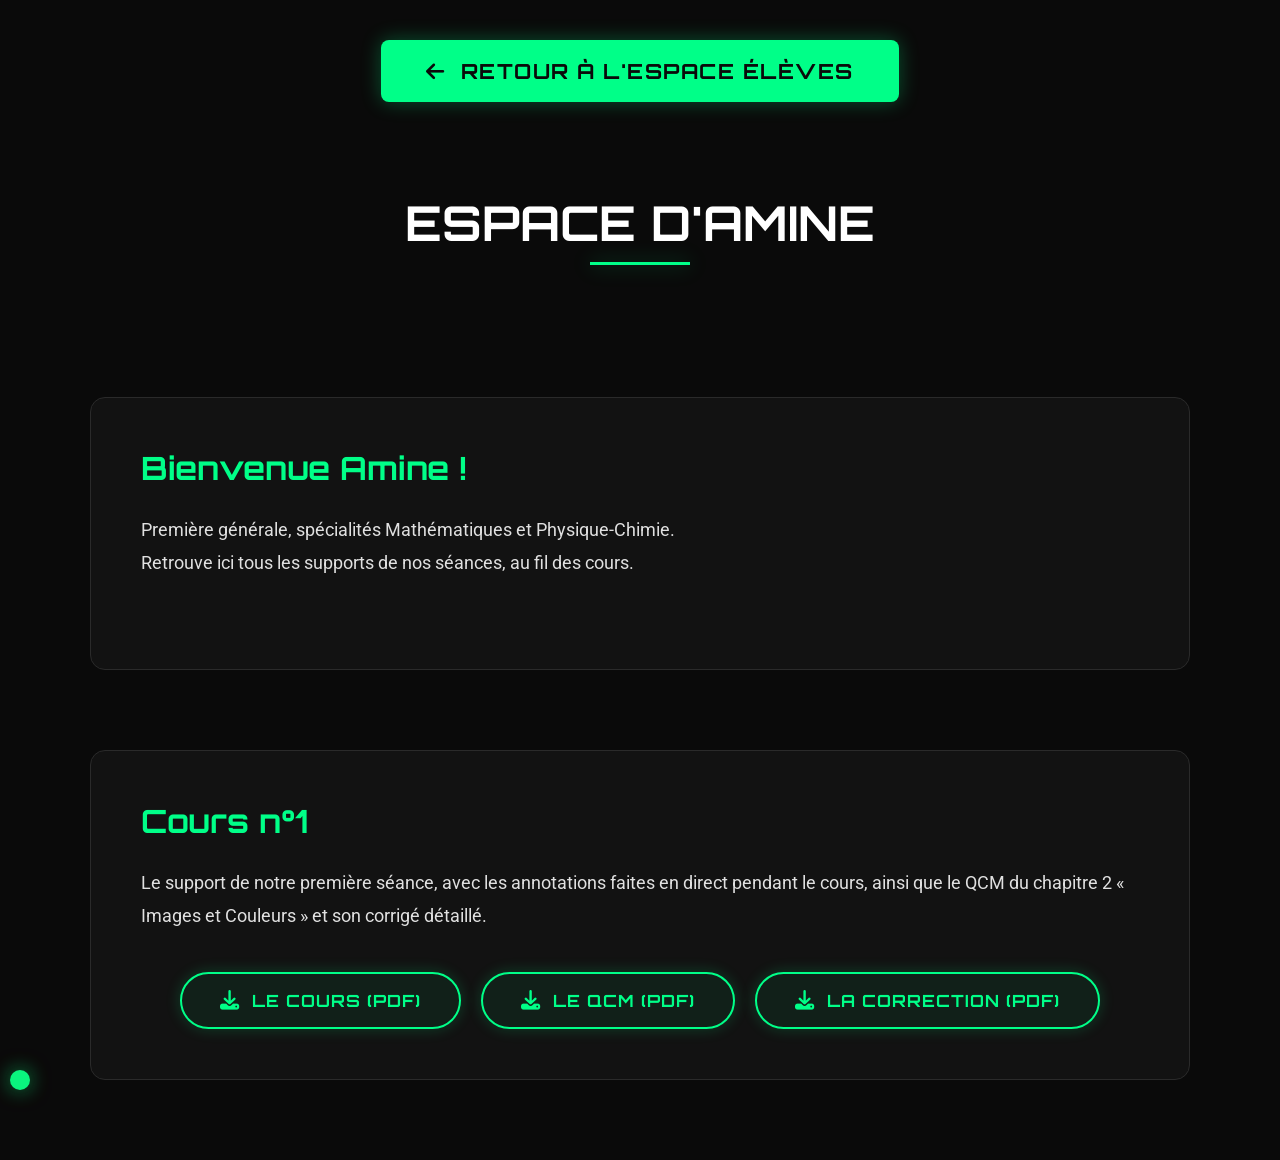
<file: eleve-amine.html>
<!DOCTYPE html>
<html lang="fr">
<head>
    <meta charset="UTF-8">
    <meta name="viewport" content="width=device-width, initial-scale=1.0">
    <meta name="robots" content="noindex, nofollow">
    <title>Espace d'Amine - Mithushan Mayuran</title>

    <link href="https://fonts.googleapis.com/css2?family=Orbitron:wght@500;700;900&family=Roboto:wght@300;400;500;700&display=swap" rel="stylesheet">
    <link rel="stylesheet" href="https://cdnjs.cloudflare.com/ajax/libs/font-awesome/6.4.0/css/all.min.css">
    <link rel="stylesheet" href="fiches.css">
</head>
<body>

    <!-- BOUTON DE RETOUR À L'ESPACE ÉLÈVES -->
    <div class="retour-container">
        <a href="eleves.html" class="btn-retour">
            <i class="fas fa-arrow-left"></i> RETOUR À L'ESPACE ÉLÈVES
        </a>
    </div>

    <!-- PAGE DÉDIÉE À AMINE (code Amine42) -->
    <div class="container documents-container">
        <h2 class="section-title">Espace d'Amine</h2>

        <div class="doc-block">
            <h3 class="doc-title">Bienvenue Amine !</h3>
            <p class="doc-description">
                Première générale, spécialités Mathématiques et Physique-Chimie.<br>
                Retrouve ici tous les supports de nos séances, au fil des cours.
            </p>
        </div>

        <!-- COURS N°1 -->
        <div class="doc-block">
            <h3 class="doc-title">Cours n°1</h3>
            <p class="doc-description">
                Le support de notre première séance, avec les annotations faites en direct pendant le cours, ainsi que le QCM du chapitre 2 « Images et Couleurs » et son corrigé détaillé.
            </p>
            <div class="doc-actions doc-actions-multi">
                <a href="Amine42/Cours 1/Amine 1.pdf" target="_blank" class="btn-pdf">
                    <i class="fas fa-download"></i> Le cours (PDF)
                </a>
                <a href="Amine42/Cours 1/QCM Chapitre 2 - Images et Couleurs (Sujet) (1).pdf" target="_blank" class="btn-pdf">
                    <i class="fas fa-download"></i> Le QCM (PDF)
                </a>
                <a href="Amine42/Cours 1/QCM Chapitre 2 - Images et Couleurs (Corrigé Détaillé) (1).pdf" target="_blank" class="btn-pdf">
                    <i class="fas fa-download"></i> La correction (PDF)
                </a>
            </div>
        </div>
    </div>

    <script src="script.js"></script>
</body>
</html>
</file>
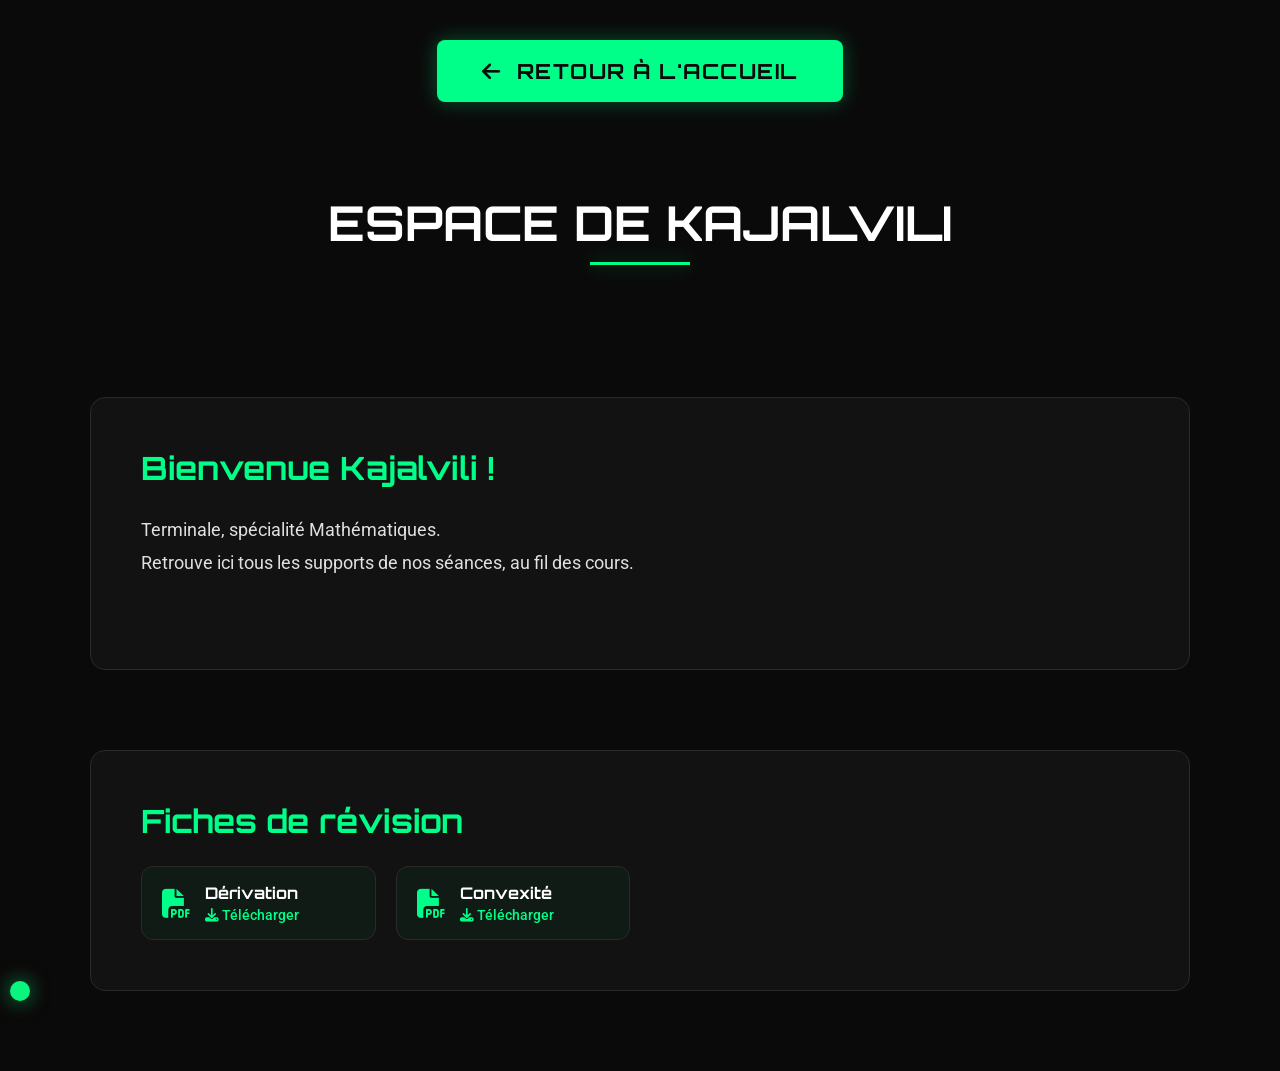
<file: eleve-kajalvili.html>
<!DOCTYPE html>
<html lang="fr">
<head>
    <meta charset="UTF-8">
    <meta name="viewport" content="width=device-width, initial-scale=1.0">
    <meta name="robots" content="noindex, nofollow">
    <title>Espace de Kajalvili - Mithushan Mayuran</title>

    <link href="https://fonts.googleapis.com/css2?family=Orbitron:wght@500;700;900&family=Roboto:wght@300;400;500;700&display=swap" rel="stylesheet">
    <link rel="stylesheet" href="https://cdnjs.cloudflare.com/ajax/libs/font-awesome/6.4.0/css/all.min.css">
    <link rel="stylesheet" href="fiches.css">
</head>
<body>

    <!-- BOUTON DE RETOUR À L'ACCUEIL -->
    <div class="retour-container">
        <a href="index.html" class="btn-retour">
            <i class="fas fa-arrow-left"></i> RETOUR À L'ACCUEIL
        </a>
    </div>

    <!-- PAGE DÉDIÉE À KAJALVILI (code Kajalvili2303) -->
    <div class="container documents-container">
        <h2 class="section-title">Espace de Kajalvili</h2>

        <div class="doc-block">
            <h3 class="doc-title">Bienvenue Kajalvili !</h3>
            <p class="doc-description">
                Terminale, spécialité Mathématiques.<br>
                Retrouve ici tous les supports de nos séances, au fil des cours.
            </p>
        </div>

        <!-- FICHES DE RÉVISION : petites cartes côte à côte -->
        <div class="doc-block">
            <h3 class="doc-title">Fiches de révision</h3>
            <div class="fiches-grille">
                <a href="Kajalvili/Fiche_Revision_Derivation_Terminale_Specialite.pdf" target="_blank" class="fiche-mini">
                    <i class="fas fa-file-pdf fiche-mini-icone"></i>
                    <span class="fiche-mini-texte">
                        <span class="fiche-mini-titre">Dérivation</span>
                        <span class="fiche-mini-action"><i class="fas fa-download"></i> Télécharger</span>
                    </span>
                </a>
                <a href="Kajalvili/Fiche_Revision_Convexite_Terminale_Specialite.pdf" target="_blank" class="fiche-mini">
                    <i class="fas fa-file-pdf fiche-mini-icone"></i>
                    <span class="fiche-mini-texte">
                        <span class="fiche-mini-titre">Convexité</span>
                        <span class="fiche-mini-action"><i class="fas fa-download"></i> Télécharger</span>
                    </span>
                </a>
            </div>
        </div>
    </div>

    <script src="script.js"></script>
</body>
</html>
</file>
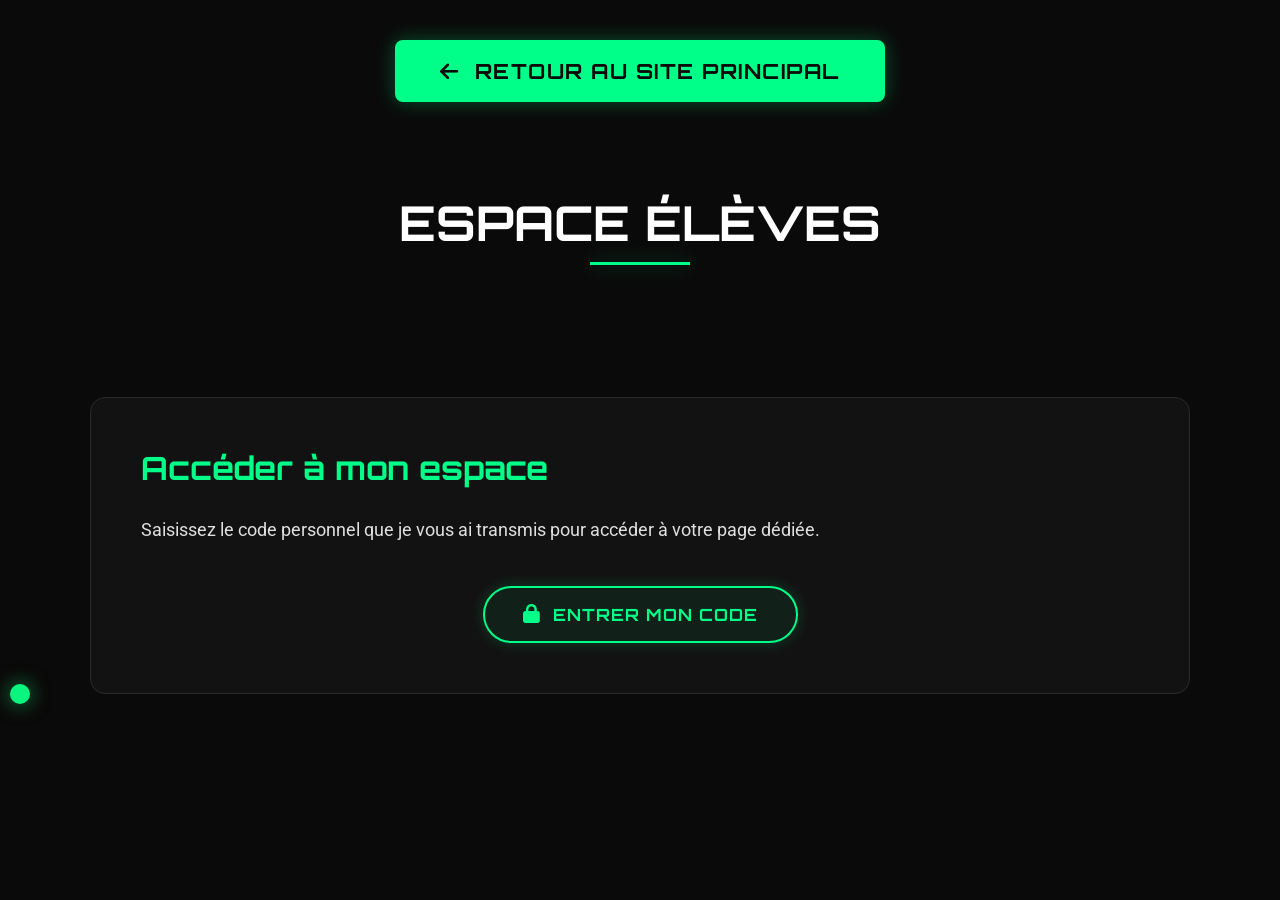
<file: eleves.html>
<!DOCTYPE html>
<html lang="fr">
<head>
    <meta charset="UTF-8">
    <meta name="viewport" content="width=device-width, initial-scale=1.0">
    <title>Espace élèves - Mithushan Mayuran</title>

    <link href="https://fonts.googleapis.com/css2?family=Orbitron:wght@500;700;900&family=Roboto:wght@300;400;500;700&display=swap" rel="stylesheet">
    <link rel="stylesheet" href="https://cdnjs.cloudflare.com/ajax/libs/font-awesome/6.4.0/css/all.min.css">
    <link rel="stylesheet" href="fiches.css">
</head>
<body>

    <!-- BOUTON DE RETOUR AU SITE PRINCIPAL -->
    <div class="retour-container">
        <a href="index.html" class="btn-retour">
            <i class="fas fa-arrow-left"></i> RETOUR AU SITE PRINCIPAL
        </a>
    </div>

    <!-- ESPACE ÉLÈVES (à compléter) -->
    <div class="container documents-container">
        <h2 class="section-title">Espace élèves</h2>

        <div class="doc-block">
            <h3 class="doc-title">Accéder à mon espace</h3>
            <p class="doc-description">
                Saisissez le code personnel que je vous ai transmis pour accéder à votre page dédiée.
            </p>

            <div class="doc-actions">
                <button type="button" id="btn-code" class="btn-pdf">
                    <i class="fas fa-lock"></i> Entrer mon code
                </button>
            </div>

            <!-- Formulaire du code (caché tant qu'on n'a pas cliqué sur le bouton) -->
            <form id="form-code" class="code-form" hidden>
                <!-- Champ du code + bouton œil pour afficher / masquer la saisie -->
                <div class="code-champ">
                    <input type="password" id="input-code" class="code-input"
                           autocomplete="off" autocapitalize="none" autocorrect="off" spellcheck="false"
                           placeholder="Votre code" aria-label="Code d'accès" required>
                    <button type="button" id="code-oeil" class="code-oeil" aria-label="Afficher le code" aria-pressed="false">
                        <i class="fas fa-eye"></i>
                    </button>
                </div>
                <button type="submit" class="btn-pdf">
                    <i class="fas fa-arrow-right"></i> Valider
                </button>
                <p id="code-erreur" class="code-erreur" aria-live="polite"></p>
            </form>
        </div>
    </div>

    <script src="script.js"></script>
</body>
</html>
</file>
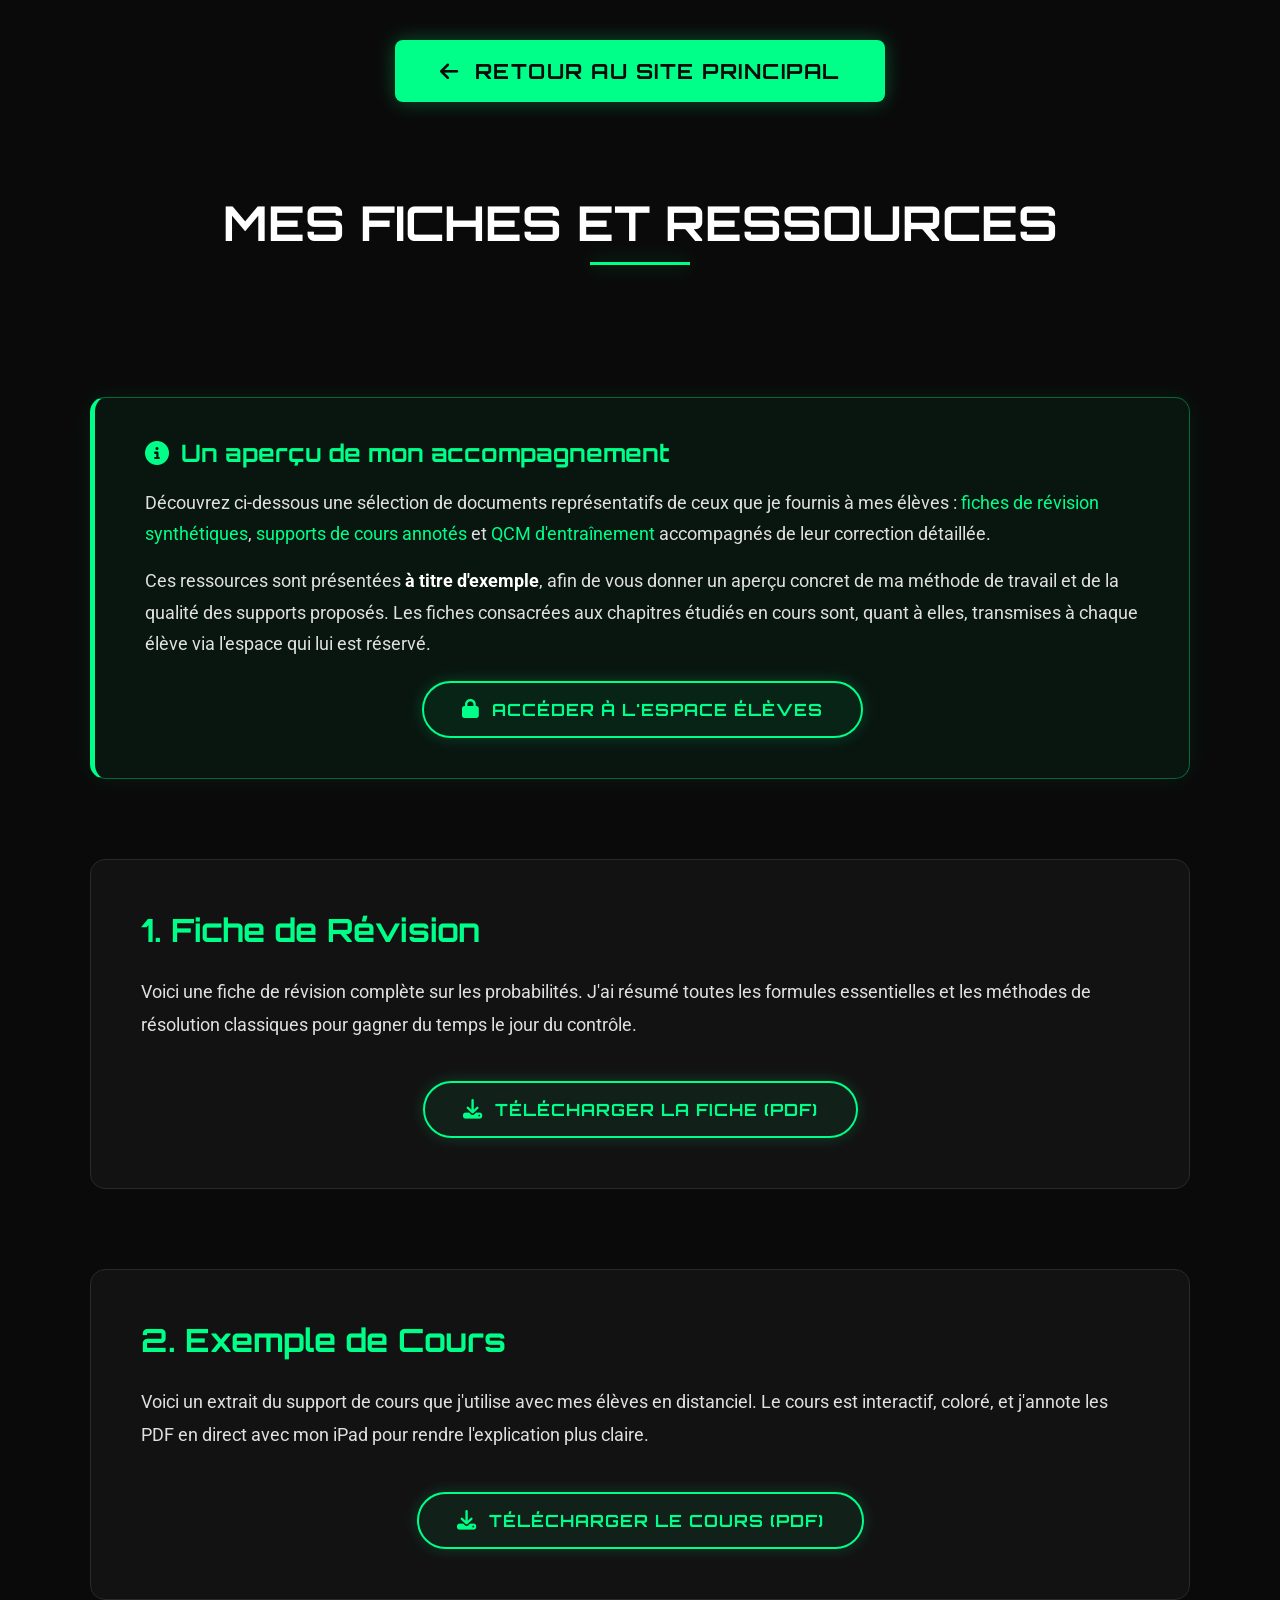
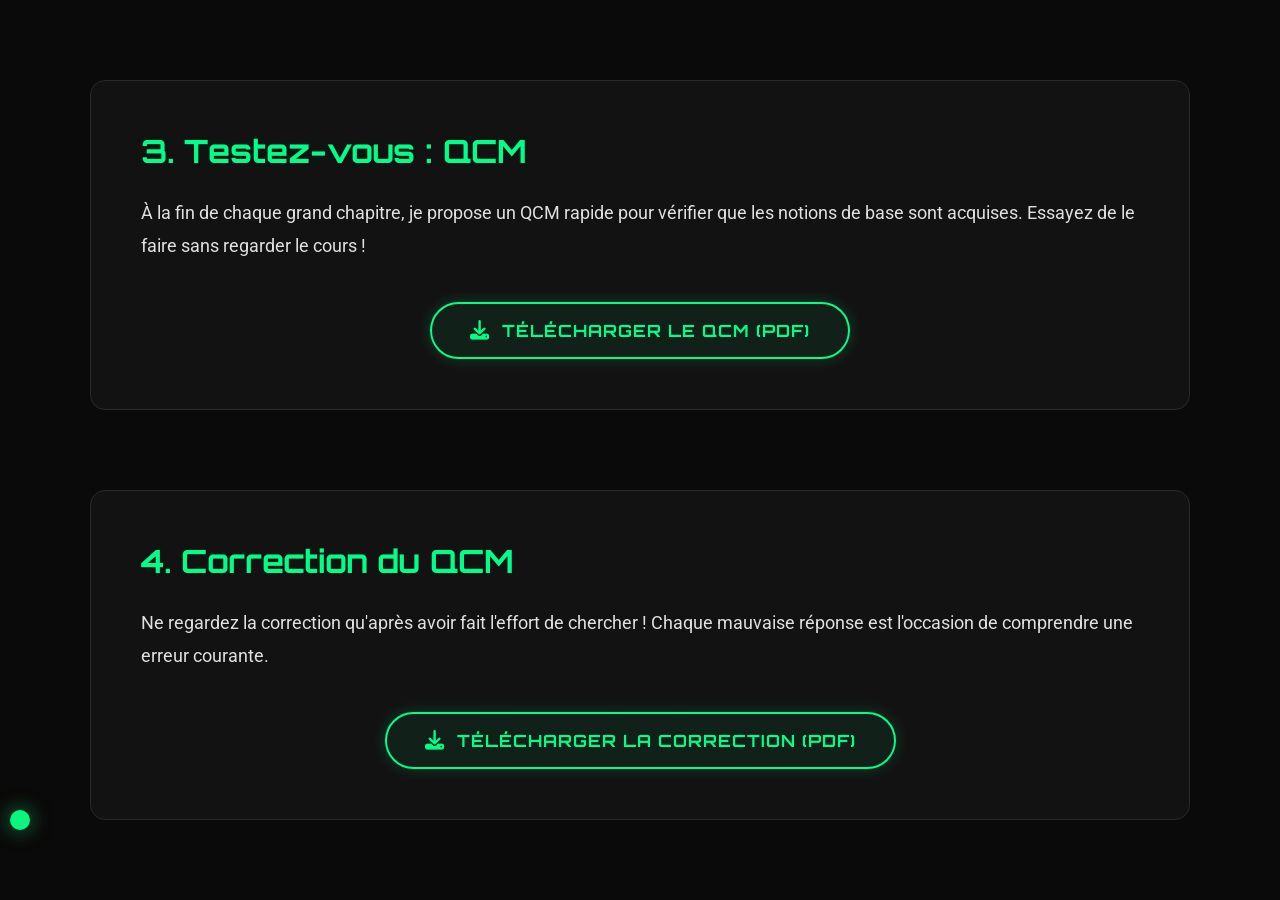
<file: Fiches.html>
<!DOCTYPE html>
<html lang="fr">
<head>
    <meta charset="UTF-8">
    <meta name="viewport" content="width=device-width, initial-scale=1.0">
    <title>Mes Fiches de Révision - Mithushan Mayuran</title>
    
    <!-- Liens vers tes polices et ton fichier CSS -->
    <link href="https://fonts.googleapis.com/css2?family=Orbitron:wght@500;700;900&family=Roboto:wght@300;400;500;700&display=swap" rel="stylesheet">
    <link rel="stylesheet" href="https://cdnjs.cloudflare.com/ajax/libs/font-awesome/6.4.0/css/all.min.css">
    <link rel="stylesheet" href="fiches.css">
</head>
<body>

    <!-- BOUTON DE RETOUR AU SITE PRINCIPAL -->
    <div class="retour-container">
        <a href="index.html" class="btn-retour">
            <i class="fas fa-arrow-left"></i> RETOUR AU SITE PRINCIPAL
        </a>
    </div>

    <!-- CONTENEUR DES DOCUMENTS -->
    <div class="container documents-container">
        
        <h2 class="section-title">Mes Fiches et Ressources</h2>

        <!-- ENCADRÉ D'INTRODUCTION : documents présentés à titre d'exemple -->
        <div class="intro-block">
            <h3 class="intro-title"><i class="fas fa-circle-info"></i> Un aperçu de mon accompagnement</h3>
            <p class="intro-texte">
                Découvrez ci-dessous une sélection de documents représentatifs de ceux que je fournis à mes élèves&nbsp;:
                <span class="vert">fiches de révision synthétiques</span>, <span class="vert">supports de cours annotés</span>
                et <span class="vert">QCM d'entraînement</span> accompagnés de leur correction détaillée.
            </p>
            <p class="intro-texte">
                Ces ressources sont présentées <strong>à titre d'exemple</strong>, afin de vous donner un aperçu concret
                de ma méthode de travail et de la qualité des supports proposés. Les fiches consacrées aux chapitres
                étudiés en cours sont, quant à elles, transmises à chaque élève via l'espace qui lui est réservé.
            </p>
            <div class="doc-actions">
                <a href="eleves.html" class="btn-pdf">
                    <i class="fas fa-lock"></i> Accéder à l'espace élèves
                </a>
            </div>
        </div>

        <!-- 1. FICHE DE RÉVISION -->
        <div class="doc-block reveal">
            <h3 class="doc-title">1. Fiche de Révision</h3>
            <p class="doc-description">
                Voici une fiche de révision complète sur les probabilités. J'ai résumé toutes les formules essentielles et les méthodes de résolution classiques pour gagner du temps le jour du contrôle.
            </p>
            <div class="doc-actions">
                <a href="Fiches/Ondes EM.pdf" target="_blank" class="btn-pdf">
                    <i class="fas fa-download"></i> Télécharger la fiche (PDF)
                </a>
            </div>
        </div>

        <!-- 2. EXEMPLE DE COURS -->
        <div class="doc-block reveal">
            <h3 class="doc-title">2. Exemple de Cours</h3>
            <p class="doc-description">
                Voici un extrait du support de cours que j'utilise avec mes élèves en distanciel. Le cours est interactif, coloré, et j'annote les PDF en direct avec mon iPad pour rendre l'explication plus claire.
            </p>
            <div class="doc-actions">
                <a href="Fiches/Anoushka 1.pdf" target="_blank" class="btn-pdf">
                    <i class="fas fa-download"></i> Télécharger le cours (PDF)
                </a>
            </div>
        </div>

        <!-- 3. LE QCM -->
        <div class="doc-block reveal">
            <h3 class="doc-title">3. Testez-vous : QCM</h3>
            <p class="doc-description">
                À la fin de chaque grand chapitre, je propose un QCM rapide pour vérifier que les notions de base sont acquises. Essayez de le faire sans regarder le cours !
            </p>
            <div class="doc-actions">
                <a href="Fiches/QCM Probabilités Terminale - Sujet 30 Questions.pdf" target="_blank" class="btn-pdf">
                    <i class="fas fa-download"></i> Télécharger le QCM (PDF)
                </a>
            </div>
        </div>

        <!-- 4. LA CORRECTION DU QCM -->
        <div class="doc-block reveal">
            <h3 class="doc-title">4. Correction du QCM</h3>
            <p class="doc-description">
                Ne regardez la correction qu'après avoir fait l'effort de chercher ! Chaque mauvaise réponse est l'occasion de comprendre une erreur courante.
            </p>
            <div class="doc-actions">
                <a href="Fiches/QCM Probabilités Terminale - Corrigé 30 Questions.pdf" target="_blank" class="btn-pdf">
                    <i class="fas fa-download"></i> Télécharger la correction (PDF)
                </a>
            </div>
        </div>

    </div>

    <script src="script.js"></script>
</body>
</html>
</file>
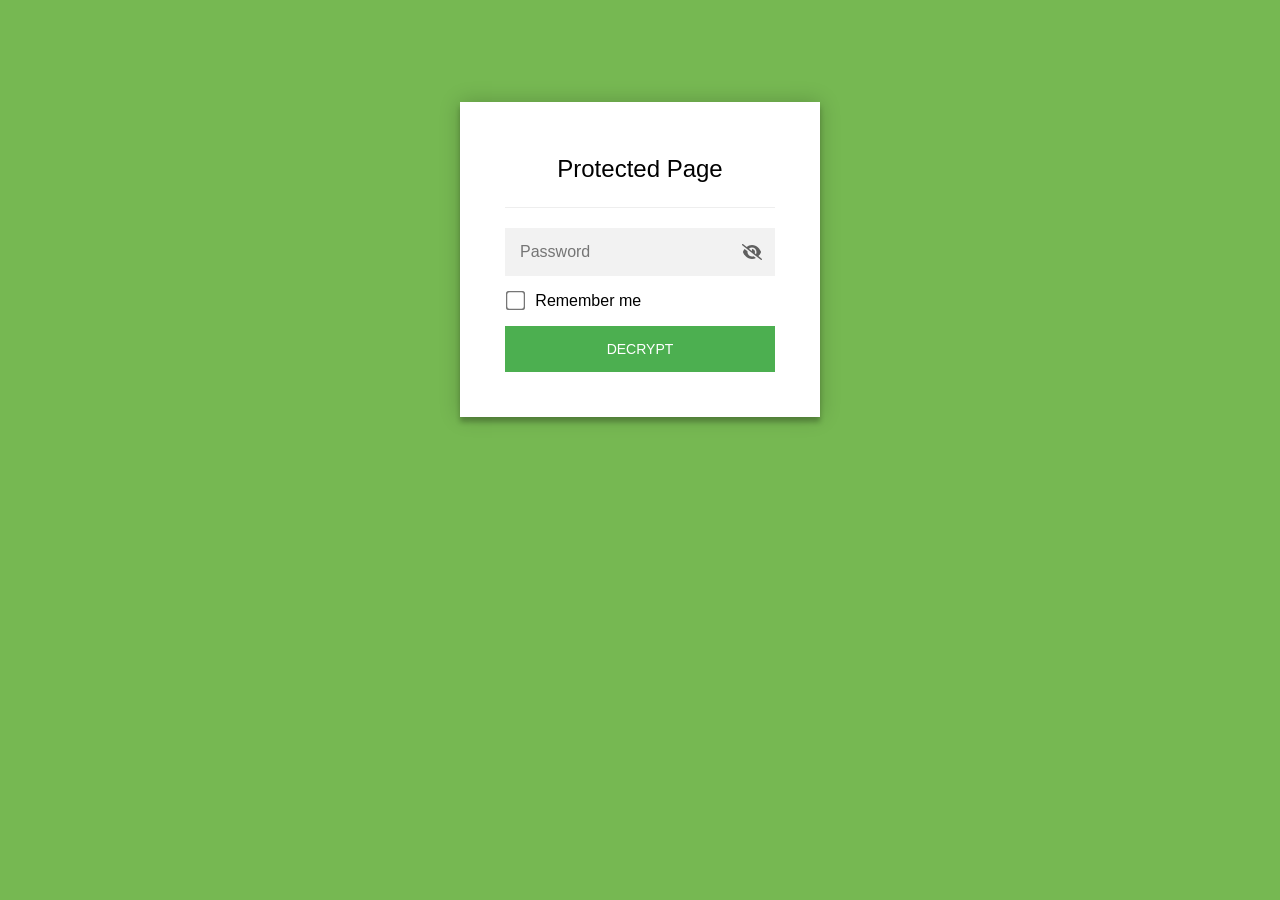
<file: QCM-Proba.html.html>
<!DOCTYPE html>
<html class="staticrypt-html">
    <head>
        <meta charset="utf-8" />
        <title>Protected Page</title>
        <meta name="viewport" content="width=device-width, initial-scale=1" />

        <!-- do not cache this page -->
        <meta http-equiv="cache-control" content="max-age=0" />
        <meta http-equiv="cache-control" content="no-cache" />
        <meta http-equiv="expires" content="0" />
        <meta http-equiv="expires" content="Tue, 01 Jan 1980 1:00:00 GMT" />
        <meta http-equiv="pragma" content="no-cache" />

        <style>
            .staticrypt-hr {
                margin-top: 20px;
                margin-bottom: 20px;
                border: 0;
                border-top: 1px solid #eee;
            }

            .staticrypt-page {
                width: 360px;
                padding: 8% 0 0;
                margin: auto;
                box-sizing: border-box;
            }

            .staticrypt-form {
                position: relative;
                z-index: 1;
                background: #ffffff;
                max-width: 360px;
                margin: 0 auto 100px;
                padding: 45px;
                text-align: center;
                box-shadow: 0 0 20px 0 rgba(0, 0, 0, 0.2), 0 5px 5px 0 rgba(0, 0, 0, 0.24);
            }

            .staticrypt-form input[type="password"],
            input[type="text"] {
                background: inherit;
                border: 0;
                box-sizing: border-box; /* This ensures padding is included in the total width */
                font-size: 14px;
                outline: 0;
                padding: 15px 30px 15px 15px; /* Adjust the padding to ensure there is space for the icon */
                width: 100%;
            }

            .staticrypt-password-container {
                position: relative;
                outline: 0;
                background: #f2f2f2;
                width: 100%;
                border: 0;
                margin: 0 0 15px;
                box-sizing: border-box;
            }

            .staticrypt-toggle-password-visibility {
                cursor: pointer;
                height: 20px;
                opacity: 60%;
                padding: 13px;
                position: absolute;
                right: 0;
                top: 50%;
                transform: translateY(-50%);
                width: 20px;
            }

            .staticrypt-form .staticrypt-decrypt-button {
                text-transform: uppercase;
                outline: 0;
                background: #4CAF50;
                width: 100%;
                border: 0;
                padding: 15px;
                color: #ffffff;
                font-size: 14px;
                cursor: pointer;
            }

            .staticrypt-form .staticrypt-decrypt-button:hover,
            .staticrypt-form .staticrypt-decrypt-button:active,
            .staticrypt-form .staticrypt-decrypt-button:focus {
                background: #4CAF50;
                filter: brightness(92%);
            }

            .staticrypt-html {
                height: 100%;
            }

            .staticrypt-body {
                height: 100%;
                margin: 0;
            }

            .staticrypt-content {
                height: 100%;
                margin-bottom: 1em;
                background: #76B852;
                font-family: "Arial", sans-serif;
                -webkit-font-smoothing: antialiased;
                -moz-osx-font-smoothing: grayscale;
            }

            .staticrypt-instructions {
                margin-top: -1em;
                margin-bottom: 1em;
            }

            .staticrypt-title {
                font-size: 1.5em;
            }

            label.staticrypt-remember {
                display: flex;
                align-items: center;
                margin-bottom: 1em;
            }

            .staticrypt-remember input[type="checkbox"] {
                transform: scale(1.5);
                margin-right: 1em;
            }

            .hidden {
                display: none !important;
            }

            .staticrypt-spinner-container {
                height: 100%;
                display: flex;
                align-items: center;
                justify-content: center;
            }

            .staticrypt-spinner {
                display: inline-block;
                width: 2rem;
                height: 2rem;
                vertical-align: text-bottom;
                border: 0.25em solid gray;
                border-right-color: transparent;
                border-radius: 50%;
                -webkit-animation: spinner-border 0.75s linear infinite;
                animation: spinner-border 0.75s linear infinite;
                animation-duration: 0.75s;
                animation-timing-function: linear;
                animation-delay: 0s;
                animation-iteration-count: infinite;
                animation-direction: normal;
                animation-fill-mode: none;
                animation-play-state: running;
                animation-name: spinner-border;
            }

            @keyframes spinner-border {
                100% {
                    transform: rotate(360deg);
                }
            }

            @media screen and (-webkit-min-device-pixel-ratio: 0) {
                .staticrypt-form input[type="password"],
                input[type="text"] {
                    font-size: 16px;
                }
            }
        </style>
    </head>

    <body class="staticrypt-body">
        <div id="staticrypt_loading" class="staticrypt-spinner-container">
            <div class="staticrypt-spinner"></div>
        </div>

        <div id="staticrypt_content" class="staticrypt-content hidden">
            <div class="staticrypt-page">
                <div class="staticrypt-form">
                    <div class="staticrypt-instructions">
                        <p class="staticrypt-title">Protected Page</p>
                        <p></p>
                    </div>

                    <hr class="staticrypt-hr" />

                    <form id="staticrypt-form" action="#" method="post">
                        <div class="staticrypt-password-container">
                            <input
                                id="staticrypt-password"
                                type="password"
                                name="password"
                                placeholder="Password"
                                autofocus
                            />

                            <img
                                class="staticrypt-toggle-password-visibility"
                                alt="template_toggle_show"
                                title="template_toggle_show"
                                src="[data-uri]"
                            />
                        </div>

                        <label id="staticrypt-remember-label" class="staticrypt-remember hidden">
                            <input id="staticrypt-remember" type="checkbox" name="remember" />
                            Remember me
                        </label>

                        <input type="submit" class="staticrypt-decrypt-button" value="DECRYPT" />
                    </form>
                </div>
            </div>
        </div>

        <script>
            // these variables will be filled when generating the file - the template format is 'variable_name'
            const staticryptInitiator = 
            ((function(){
  const exports = {};
  const cryptoEngine = ((function(){
  const exports = {};
  const { subtle } = crypto;

const IV_BITS = 16 * 8;
const HEX_BITS = 4;
const ENCRYPTION_ALGO = "AES-CBC";

/**
 * Translates between utf8 encoded hexadecimal strings
 * and Uint8Array bytes.
 */
const HexEncoder = {
    /**
     * hex string -> bytes
     * @param {string} hexString
     * @returns {Uint8Array}
     */
    parse: function (hexString) {
        if (hexString.length % 2 !== 0) throw "Invalid hexString";
        const arrayBuffer = new Uint8Array(hexString.length / 2);

        for (let i = 0; i < hexString.length; i += 2) {
            const byteValue = parseInt(hexString.substring(i, i + 2), 16);
            if (isNaN(byteValue)) {
                throw "Invalid hexString";
            }
            arrayBuffer[i / 2] = byteValue;
        }
        return arrayBuffer;
    },

    /**
     * bytes -> hex string
     * @param {Uint8Array} bytes
     * @returns {string}
     */
    stringify: function (bytes) {
        const hexBytes = [];

        for (let i = 0; i < bytes.length; ++i) {
            let byteString = bytes[i].toString(16);
            if (byteString.length < 2) {
                byteString = "0" + byteString;
            }
            hexBytes.push(byteString);
        }
        return hexBytes.join("");
    },
};

/**
 * Translates between utf8 strings and Uint8Array bytes.
 */
const UTF8Encoder = {
    parse: function (str) {
        return new TextEncoder().encode(str);
    },

    stringify: function (bytes) {
        return new TextDecoder().decode(bytes);
    },
};

/**
 * Salt and encrypt a msg with a password.
 */
async function encrypt(msg, hashedPassword) {
    // Must be 16 bytes, unpredictable, and preferably cryptographically random. However, it need not be secret.
    // https://developer.mozilla.org/en-US/docs/Web/API/SubtleCrypto/encrypt#parameters
    const iv = crypto.getRandomValues(new Uint8Array(IV_BITS / 8));

    const key = await subtle.importKey("raw", HexEncoder.parse(hashedPassword), ENCRYPTION_ALGO, false, ["encrypt"]);

    const encrypted = await subtle.encrypt(
        {
            name: ENCRYPTION_ALGO,
            iv: iv,
        },
        key,
        UTF8Encoder.parse(msg)
    );

    // iv will be 32 hex characters, we prepend it to the ciphertext for use in decryption
    return HexEncoder.stringify(iv) + HexEncoder.stringify(new Uint8Array(encrypted));
}
exports.encrypt = encrypt;

/**
 * Decrypt a salted msg using a password.
 *
 * @param {string} encryptedMsg
 * @param {string} hashedPassword
 * @returns {Promise<string>}
 */
async function decrypt(encryptedMsg, hashedPassword) {
    const ivLength = IV_BITS / HEX_BITS;
    const iv = HexEncoder.parse(encryptedMsg.substring(0, ivLength));
    const encrypted = encryptedMsg.substring(ivLength);

    const key = await subtle.importKey("raw", HexEncoder.parse(hashedPassword), ENCRYPTION_ALGO, false, ["decrypt"]);

    const outBuffer = await subtle.decrypt(
        {
            name: ENCRYPTION_ALGO,
            iv: iv,
        },
        key,
        HexEncoder.parse(encrypted)
    );

    return UTF8Encoder.stringify(new Uint8Array(outBuffer));
}
exports.decrypt = decrypt;

/**
 * Salt and hash the password so it can be stored in localStorage without opening a password reuse vulnerability.
 *
 * @param {string} password
 * @param {string} salt
 * @returns {Promise<string>}
 */
async function hashPassword(password, salt) {
    // we hash the password in multiple steps, each adding more iterations. This is because we used to allow less
    // iterations, so for backward compatibility reasons, we need to support going from that to more iterations.
    let hashedPassword = await hashLegacyRound(password, salt);

    hashedPassword = await hashSecondRound(hashedPassword, salt);

    return hashThirdRound(hashedPassword, salt);
}
exports.hashPassword = hashPassword;

/**
 * This hashes the password with 1k iterations. This is a low number, we need this function to support backwards
 * compatibility.
 *
 * @param {string} password
 * @param {string} salt
 * @returns {Promise<string>}
 */
function hashLegacyRound(password, salt) {
    return pbkdf2(password, salt, 1000, "SHA-1");
}
exports.hashLegacyRound = hashLegacyRound;

/**
 * Add a second round of iterations. This is because we used to use 1k, so for backwards compatibility with
 * remember-me/autodecrypt links, we need to support going from that to more iterations.
 *
 * @param hashedPassword
 * @param salt
 * @returns {Promise<string>}
 */
function hashSecondRound(hashedPassword, salt) {
    return pbkdf2(hashedPassword, salt, 14000, "SHA-256");
}
exports.hashSecondRound = hashSecondRound;

/**
 * Add a third round of iterations to bring total number to 600k. This is because we used to use 1k, then 15k, so for
 * backwards compatibility with remember-me/autodecrypt links, we need to support going from that to more iterations.
 *
 * @param hashedPassword
 * @param salt
 * @returns {Promise<string>}
 */
function hashThirdRound(hashedPassword, salt) {
    return pbkdf2(hashedPassword, salt, 585000, "SHA-256");
}
exports.hashThirdRound = hashThirdRound;

/**
 * Salt and hash the password so it can be stored in localStorage without opening a password reuse vulnerability.
 *
 * @param {string} password
 * @param {string} salt
 * @param {int} iterations
 * @param {string} hashAlgorithm
 * @returns {Promise<string>}
 */
async function pbkdf2(password, salt, iterations, hashAlgorithm) {
    const key = await subtle.importKey("raw", UTF8Encoder.parse(password), "PBKDF2", false, ["deriveBits"]);

    const keyBytes = await subtle.deriveBits(
        {
            name: "PBKDF2",
            hash: hashAlgorithm,
            iterations,
            salt: UTF8Encoder.parse(salt),
        },
        key,
        256
    );

    return HexEncoder.stringify(new Uint8Array(keyBytes));
}

function generateRandomSalt() {
    const bytes = crypto.getRandomValues(new Uint8Array(128 / 8));

    return HexEncoder.stringify(new Uint8Array(bytes));
}
exports.generateRandomSalt = generateRandomSalt;

async function signMessage(hashedPassword, message) {
    const key = await subtle.importKey(
        "raw",
        HexEncoder.parse(hashedPassword),
        {
            name: "HMAC",
            hash: "SHA-256",
        },
        false,
        ["sign"]
    );
    const signature = await subtle.sign("HMAC", key, UTF8Encoder.parse(message));

    return HexEncoder.stringify(new Uint8Array(signature));
}
exports.signMessage = signMessage;

function getRandomAlphanum() {
    const possibleCharacters = "abcdefghijklmnopqrstuvwxyzABCDEFGHIJKLMNOPQRSTUVWXYZ0123456789";

    let byteArray;
    let parsedInt;

    // Keep generating new random bytes until we get a value that falls
    // within a range that can be evenly divided by possibleCharacters.length
    do {
        byteArray = crypto.getRandomValues(new Uint8Array(1));
        // extract the lowest byte to get an int from 0 to 255 (probably unnecessary, since we're only generating 1 byte)
        parsedInt = byteArray[0] & 0xff;
    } while (parsedInt >= 256 - (256 % possibleCharacters.length));

    // Take the modulo of the parsed integer to get a random number between 0 and totalLength - 1
    const randomIndex = parsedInt % possibleCharacters.length;

    return possibleCharacters[randomIndex];
}

/**
 * Generate a random string of a given length.
 *
 * @param {int} length
 * @returns {string}
 */
function generateRandomString(length) {
    let randomString = "";

    for (let i = 0; i < length; i++) {
        randomString += getRandomAlphanum();
    }

    return randomString;
}
exports.generateRandomString = generateRandomString;

  return exports;
})());
const codec = ((function(){
  const exports = {};
  /**
 * Initialize the codec with the provided cryptoEngine - this return functions to encode and decode messages.
 *
 * @param cryptoEngine - the engine to use for encryption / decryption
 */
function init(cryptoEngine) {
    const exports = {};

    /**
     * Top-level function for encoding a message.
     * Includes password hashing, encryption, and signing.
     *
     * @param {string} msg
     * @param {string} password
     * @param {string} salt
     *
     * @returns {string} The encoded text
     */
    async function encode(msg, password, salt) {
        const hashedPassword = await cryptoEngine.hashPassword(password, salt);

        const encrypted = await cryptoEngine.encrypt(msg, hashedPassword);

        // we use the hashed password in the HMAC because this is effectively what will be used a password (so we can store
        // it in localStorage safely, we don't use the clear text password)
        const hmac = await cryptoEngine.signMessage(hashedPassword, encrypted);

        return hmac + encrypted;
    }
    exports.encode = encode;

    /**
     * Encode using a password that has already been hashed. This is useful to encode multiple messages in a row, that way
     * we don't need to hash the password multiple times.
     *
     * @param {string} msg
     * @param {string} hashedPassword
     *
     * @returns {string} The encoded text
     */
    async function encodeWithHashedPassword(msg, hashedPassword) {
        const encrypted = await cryptoEngine.encrypt(msg, hashedPassword);

        // we use the hashed password in the HMAC because this is effectively what will be used a password (so we can store
        // it in localStorage safely, we don't use the clear text password)
        const hmac = await cryptoEngine.signMessage(hashedPassword, encrypted);

        return hmac + encrypted;
    }
    exports.encodeWithHashedPassword = encodeWithHashedPassword;

    /**
     * Top-level function for decoding a message.
     * Includes signature check and decryption.
     *
     * @param {string} signedMsg
     * @param {string} hashedPassword
     * @param {string} salt
     * @param {int} backwardCompatibleAttempt
     * @param {string} originalPassword
     *
     * @returns {Object} {success: true, decoded: string} | {success: false, message: string}
     */
    async function decode(signedMsg, hashedPassword, salt, backwardCompatibleAttempt = 0, originalPassword = "") {
        const encryptedHMAC = signedMsg.substring(0, 64);
        const encryptedMsg = signedMsg.substring(64);
        const decryptedHMAC = await cryptoEngine.signMessage(hashedPassword, encryptedMsg);

        if (decryptedHMAC !== encryptedHMAC) {
            // we have been raising the number of iterations in the hashing algorithm multiple times, so to support the old
            // remember-me/autodecrypt links we need to try bringing the old hashes up to speed.
            originalPassword = originalPassword || hashedPassword;
            if (backwardCompatibleAttempt === 0) {
                const updatedHashedPassword = await cryptoEngine.hashThirdRound(originalPassword, salt);

                return decode(signedMsg, updatedHashedPassword, salt, backwardCompatibleAttempt + 1, originalPassword);
            }
            if (backwardCompatibleAttempt === 1) {
                let updatedHashedPassword = await cryptoEngine.hashSecondRound(originalPassword, salt);
                updatedHashedPassword = await cryptoEngine.hashThirdRound(updatedHashedPassword, salt);

                return decode(signedMsg, updatedHashedPassword, salt, backwardCompatibleAttempt + 1, originalPassword);
            }

            return { success: false, message: "Signature mismatch" };
        }

        return {
            success: true,
            decoded: await cryptoEngine.decrypt(encryptedMsg, hashedPassword),
        };
    }
    exports.decode = decode;

    return exports;
}
exports.init = init;

  return exports;
})());
const decode = codec.init(cryptoEngine).decode;

/**
 * Initialize the staticrypt module, that exposes functions callbable by the password_template.
 *
 * @param {{
 *  staticryptEncryptedMsgUniqueVariableName: string,
 *  isRememberEnabled: boolean,
 *  rememberDurationInDays: number,
 *  staticryptSaltUniqueVariableName: string,
 * }} staticryptConfig - object of data that is stored on the password_template at encryption time.
 *
 * @param {{
 *  rememberExpirationKey: string,
 *  rememberPassphraseKey: string,
 *  replaceHtmlCallback: function,
 *  clearLocalStorageCallback: function,
 * }} templateConfig - object of data that can be configured by a custom password_template.
 */
function init(staticryptConfig, templateConfig) {
    const exports = {};

    /**
     * Decrypt our encrypted page, replace the whole HTML.
     *
     * @param {string} hashedPassword
     * @returns {Promise<boolean>}
     */
    async function decryptAndReplaceHtml(hashedPassword) {
        const { staticryptEncryptedMsgUniqueVariableName, staticryptSaltUniqueVariableName } = staticryptConfig;
        const { replaceHtmlCallback } = templateConfig;

        const result = await decode(
            staticryptEncryptedMsgUniqueVariableName,
            hashedPassword,
            staticryptSaltUniqueVariableName
        );
        if (!result.success) {
            return false;
        }
        const plainHTML = result.decoded;

        // if the user configured a callback call it, otherwise just replace the whole HTML
        if (typeof replaceHtmlCallback === "function") {
            replaceHtmlCallback(plainHTML);
        } else {
            document.write(plainHTML);
            document.close();
        }

        return true;
    }

    /**
     * Attempt to decrypt the page and replace the whole HTML.
     *
     * @param {string} password
     * @param {boolean} isRememberChecked
     *
     * @returns {Promise<{isSuccessful: boolean, hashedPassword?: string}>} - we return an object, so that if we want to
     *   expose more information in the future we can do it without breaking the password_template
     */
    async function handleDecryptionOfPage(password, isRememberChecked) {
        const { staticryptSaltUniqueVariableName } = staticryptConfig;

        // decrypt and replace the whole page
        const hashedPassword = await cryptoEngine.hashPassword(password, staticryptSaltUniqueVariableName);
        return handleDecryptionOfPageFromHash(hashedPassword, isRememberChecked);
    }
    exports.handleDecryptionOfPage = handleDecryptionOfPage;

    async function handleDecryptionOfPageFromHash(hashedPassword, isRememberChecked) {
        const { isRememberEnabled, rememberDurationInDays } = staticryptConfig;
        const { rememberExpirationKey, rememberPassphraseKey } = templateConfig;

        const isDecryptionSuccessful = await decryptAndReplaceHtml(hashedPassword);

        if (!isDecryptionSuccessful) {
            return {
                isSuccessful: false,
                hashedPassword,
            };
        }

        // remember the hashedPassword and set its expiration if necessary
        if (isRememberEnabled && isRememberChecked) {
            window.localStorage.setItem(rememberPassphraseKey, hashedPassword);

            // set the expiration if the duration isn't 0 (meaning no expiration)
            if (rememberDurationInDays > 0) {
                window.localStorage.setItem(
                    rememberExpirationKey,
                    (new Date().getTime() + rememberDurationInDays * 24 * 60 * 60 * 1000).toString()
                );
            }
        }

        return {
            isSuccessful: true,
            hashedPassword,
        };
    }
    exports.handleDecryptionOfPageFromHash = handleDecryptionOfPageFromHash;

    /**
     * Clear localstorage from staticrypt related values
     */
    function clearLocalStorage() {
        const { clearLocalStorageCallback, rememberExpirationKey, rememberPassphraseKey } = templateConfig;

        if (typeof clearLocalStorageCallback === "function") {
            clearLocalStorageCallback();
        } else {
            localStorage.removeItem(rememberPassphraseKey);
            localStorage.removeItem(rememberExpirationKey);
        }
    }

    async function handleDecryptOnLoad() {
        let isSuccessful = await decryptOnLoadFromUrl();

        if (!isSuccessful) {
            isSuccessful = await decryptOnLoadFromRememberMe();
        }

        return { isSuccessful };
    }
    exports.handleDecryptOnLoad = handleDecryptOnLoad;

    /**
     * Clear storage if we are logging out
     *
     * @returns {boolean} - whether we logged out
     */
    function logoutIfNeeded() {
        const logoutKey = "staticrypt_logout";

        // handle logout through query param
        const queryParams = new URLSearchParams(window.location.search);
        if (queryParams.has(logoutKey)) {
            clearLocalStorage();
            return true;
        }

        // handle logout through URL fragment
        const hash = window.location.hash.substring(1);
        if (hash.includes(logoutKey)) {
            clearLocalStorage();
            return true;
        }

        return false;
    }

    /**
     * To be called on load: check if we want to try to decrypt and replace the HTML with the decrypted content, and
     * try to do it if needed.
     *
     * @returns {Promise<boolean>} true if we derypted and replaced the whole page, false otherwise
     */
    async function decryptOnLoadFromRememberMe() {
        const { rememberDurationInDays } = staticryptConfig;
        const { rememberExpirationKey, rememberPassphraseKey } = templateConfig;

        // if we are login out, terminate
        if (logoutIfNeeded()) {
            return false;
        }

        // if there is expiration configured, check if we're not beyond the expiration
        if (rememberDurationInDays && rememberDurationInDays > 0) {
            const expiration = localStorage.getItem(rememberExpirationKey),
                isExpired = expiration && new Date().getTime() > parseInt(expiration);

            if (isExpired) {
                clearLocalStorage();
                return false;
            }
        }

        const hashedPassword = localStorage.getItem(rememberPassphraseKey);

        if (hashedPassword) {
            // try to decrypt
            const isDecryptionSuccessful = await decryptAndReplaceHtml(hashedPassword);

            // if the decryption is unsuccessful the password might be wrong - silently clear the saved data and let
            // the user fill the password form again
            if (!isDecryptionSuccessful) {
                clearLocalStorage();
                return false;
            }

            return true;
        }

        return false;
    }

    async function decryptOnLoadFromUrl() {
        const passwordKey = "staticrypt_pwd";
        const rememberMeKey = "remember_me";

        // try to get the password from the query param (for backward compatibility - we now want to avoid this method,
        // since it sends the hashed password to the server which isn't needed)
        const queryParams = new URLSearchParams(window.location.search);
        const hashedPasswordQuery = queryParams.get(passwordKey);
        const rememberMeQuery = queryParams.get(rememberMeKey);

        const urlFragment = window.location.hash.substring(1);
        // get the password from the url fragment
        const hashedPasswordRegexMatch = urlFragment.match(new RegExp(passwordKey + "=([^&]*)"));
        const hashedPasswordFragment = hashedPasswordRegexMatch ? hashedPasswordRegexMatch[1] : null;
        const rememberMeFragment = urlFragment.includes(rememberMeKey);

        const hashedPassword = hashedPasswordFragment || hashedPasswordQuery;
        const rememberMe = rememberMeFragment || rememberMeQuery;

        if (hashedPassword) {
            return handleDecryptionOfPageFromHash(hashedPassword, rememberMe);
        }

        return false;
    }

    return exports;
}
exports.init = init;

  return exports;
})());
        ;
            const templateError = "template_error",
                templateToggleAltShow = "template_toggle_show",
                templateToggleAltHide = "template_toggle_hide",
                isRememberEnabled = true,
                staticryptConfig = {"staticryptEncryptedMsgUniqueVariableName":"[base64]","isRememberEnabled":true,"rememberDurationInDays":0,"staticryptSaltUniqueVariableName":"04a52172d7b18ccc4dee9159d8406da6"};

            // you can edit these values to customize some of the behavior of StatiCrypt
            const templateConfig = {
                rememberExpirationKey: "staticrypt_expiration",
                rememberPassphraseKey: "staticrypt_passphrase",
                replaceHtmlCallback: null,
                clearLocalStorageCallback: null,
            };

            // init the staticrypt engine
            const staticrypt = staticryptInitiator.init(staticryptConfig, templateConfig);

            // try to automatically decrypt on load if there is a saved password
            window.onload = async function () {
                const { isSuccessful } = await staticrypt.handleDecryptOnLoad();

                // if we didn't decrypt anything on load, show the password prompt. Otherwise the content has already been
                // replaced, no need to do anything
                if (!isSuccessful) {
                    // hide loading screen
                    document.getElementById("staticrypt_loading").classList.add("hidden");
                    document.getElementById("staticrypt_content").classList.remove("hidden");
                    document.getElementById("staticrypt-password").focus();

                    // show the remember me checkbox
                    if (isRememberEnabled) {
                        document.getElementById("staticrypt-remember-label").classList.remove("hidden");
                    }
                }
            };

            // toggle password visibility
            const toggleIcon = document.querySelector(".staticrypt-toggle-password-visibility");
            // these two icons are coming from FontAwesome
            const imgSrcEyeClosed =
                "[data-uri]";
            const imgSrcEyeOpened =
                "[data-uri]";
            toggleIcon.addEventListener("click", function () {
                const passwordInput = document.getElementById("staticrypt-password");
                if (passwordInput.type === "password") {
                    passwordInput.type = "text";
                    toggleIcon.src = imgSrcEyeOpened;
                    toggleIcon.alt = templateToggleAltHide;
                    toggleIcon.title = templateToggleAltHide;
                } else {
                    passwordInput.type = "password";
                    toggleIcon.src = imgSrcEyeClosed;
                    toggleIcon.alt = templateToggleAltShow;
                    toggleIcon.title = templateToggleAltShow;
                }
            });

            // handle password form submission
            document.getElementById("staticrypt-form").addEventListener("submit", async function (e) {
                e.preventDefault();

                const password = document.getElementById("staticrypt-password").value,
                    isRememberChecked = document.getElementById("staticrypt-remember").checked;

                const { isSuccessful } = await staticrypt.handleDecryptionOfPage(password, isRememberChecked);

                if (!isSuccessful) {
                    alert(templateError);
                }
            });
        </script>
    </body>
</html>
</file>
<file: fiches.css>
/* ==========================================================================
   STYLE POUR LA PAGE FICHES (fiches.css)
   ========================================================================== */

/* 1. Base et typographie */
body {
    margin: 0;
    font-family: 'Roboto', sans-serif;
    background-color: #0a0a0a;
    color: #ffffff;
    padding: 40px 20px 80px 20px;
}

.container {
    max-width: 1100px;
    margin: 0 auto;
}

/* 2. Titre de la section */
.section-title {
    font-family: 'Orbitron', sans-serif;
    font-size: 3rem;
    text-align: center;
    margin-bottom: 4rem;
    position: relative;
    text-transform: uppercase;
}

.section-title::after {
    content: '';
    position: absolute;
    bottom: -12px;
    left: 50%;
    transform: translateX(-50%);
    width: 100px;
    height: 3px;
    background: #00ff88;
    box-shadow: 0 0 20px rgba(0, 255, 136, 0.4);
}

/* 3. Bouton Retour (en haut) */
.retour-container {
    width: 100%;
    display: flex;
    justify-content: center;
    margin-bottom: 50px;
}

.btn-retour {
    display: inline-flex;
    align-items: center;
    gap: 15px;
    padding: 18px 45px;
    background: #00ff88;
    color: #0a0a0a;
    font-family: 'Orbitron', sans-serif;
    font-size: 1.3rem;
    font-weight: 700;
    text-decoration: none;
    text-transform: uppercase;
    letter-spacing: 1.5px;
    border-radius: 8px;
    box-shadow: 0 0 20px rgba(0, 255, 136, 0.3);
    transition: all 0.3s ease;
}

.btn-retour:hover {
    transform: translateY(-4px) scale(1.03);
    box-shadow: 0 0 35px rgba(0, 255, 136, 0.6);
}

/* ==========================================================================
   STYLE POUR L'AFFICHAGE DES DOCUMENTS PDF (En colonne)
   ========================================================================== */

/* Conteneur principal avec un grand espacement entre chaque fichier */
.documents-container {
    display: flex;
    flex-direction: column;
    gap: 80px; /* Grand écart entre les 4 documents */
    width: 100%;
}

/* Le bloc qui contient le texte + le PDF */
.doc-block {
    background: rgba(255, 255, 255, 0.03); /* Fond très légèrement gris pour détacher du fond noir */
    border: 1px solid #2a2a2a;
    border-radius: 15px;
    padding: 50px;
    transition: all 0.4s ease;
}

.doc-block:hover {
    border-color: #00ff88;
    box-shadow: 0 0 30px rgba(0, 255, 136, 0.15);
}

/* Titre au-dessus du document */
.doc-title {
    font-family: 'Orbitron', sans-serif;
    color: #00ff88;
    font-size: 2rem;
    margin-top: 0;
    margin-bottom: 25px;
}

/* Espace pour tes explications */
.doc-description {
    color: #e0e0e0;
    font-size: 1.15rem;
    line-height: 1.8;
    margin-bottom: 40px; /* Bel espace avant l'apparition du PDF */
}

/* Le cadre qui entoure le PDF */
.pdf-container {
    width: 100%;
    border-radius: 10px;
    overflow: hidden; /* Empêche le PDF de dépasser les coins arrondis */
    border: 2px solid #222;
    margin-bottom: 25px; /* Espace entre le PDF et le bouton en dessous */
    transition: border-color 0.3s ease;
    background: #111; /* Fond noir derrière le PDF pendant le chargement */
}

.doc-block:hover .pdf-container {
    border-color: #00ff88; /* Le cadre du PDF s'allume au survol de la carte */
}

.pdf-container iframe {
    border: none;
    display: block;
}
/* ==========================================================================
   BOUTONS DE TÉLÉCHARGEMENT
   ========================================================================== */

.doc-actions {
    display: flex;
    justify-content: center;
    margin-top: 20px;
}

.btn-pdf {
    display: inline-flex;
    align-items: center;
    gap: 12px;
    padding: 16px 38px;
    font-family: 'Orbitron', sans-serif;
    font-size: 1.05rem;
    font-weight: 700;
    letter-spacing: 1px;
    text-transform: uppercase;
    text-decoration: none;
    color: #00ff88;
    background: rgba(0, 255, 136, 0.06);
    border: 2px solid #00ff88;
    border-radius: 50px;
    box-shadow: 0 0 15px rgba(0, 255, 136, 0.2);
    transition: transform 0.3s ease, background 0.3s ease, color 0.3s ease, box-shadow 0.3s ease;
}

.btn-pdf i {
    font-size: 1.2rem;
    transition: transform 0.3s ease;
}

/* Au survol : le bouton grossit, se remplit de vert et s'illumine */
.btn-pdf:hover {
    transform: scale(1.08);
    background: #00ff88;
    color: #0a0a0a;
    box-shadow: 0 0 35px rgba(0, 255, 136, 0.6);
}

/* L'icône de téléchargement descend légèrement */
.btn-pdf:hover i {
    transform: translateY(3px);
}

.btn-pdf:active {
    transform: scale(1.02);
}

@media (max-width: 768px) {
    .btn-pdf {
        padding: 14px 24px;
        font-size: 0.85rem;
        text-align: center;
    }
}

/* ==========================================================================
   ESPACE ÉLÈVES : SAISIE DU CODE D'ACCÈS
   ========================================================================== */

.code-form {
    display: flex;
    flex-wrap: wrap;
    justify-content: center;
    align-items: center;
    gap: 20px;
    margin-top: 35px;
}

.code-form[hidden] {
    display: none;
}

.code-input {
    padding: 16px 24px;
    width: 220px;
    font-family: 'Orbitron', sans-serif;
    font-size: 1.1rem;
    letter-spacing: 4px;
    text-align: center;
    color: #ffffff;
    background: #111;
    border: 2px solid #2a2a2a;
    border-radius: 50px;
    outline: none;
    transition: border-color 0.3s ease, box-shadow 0.3s ease;
}

.code-input:focus {
    border-color: #00ff88;
    box-shadow: 0 0 20px rgba(0, 255, 136, 0.3);
}

.code-form button {
    cursor: pointer;
}

.code-erreur {
    width: 100%;
    margin: 0;
    min-height: 1.5em;
    text-align: center;
    color: #ff4d6d;
    font-size: 1rem;
}

/* Plusieurs boutons de téléchargement côte à côte (passent à la ligne si besoin) */
.doc-actions-multi {
    flex-wrap: wrap;
    gap: 20px;
}

/* ==========================================================================
   ENCADRÉ D'INTRODUCTION (documents présentés à titre d'exemple)
   ========================================================================== */

.intro-block {
    background: rgba(0, 255, 136, 0.05);
    border: 1px solid rgba(0, 255, 136, 0.35);
    border-left: 5px solid #00ff88;
    border-radius: 15px;
    padding: 40px 50px;
    box-shadow: 0 0 25px rgba(0, 255, 136, 0.08);
}

.intro-title {
    font-family: 'Orbitron', sans-serif;
    color: #00ff88;
    font-size: 1.5rem;
    margin: 0 0 20px 0;
    display: flex;
    align-items: center;
    gap: 12px;
}

.intro-texte {
    color: #e0e0e0;
    font-size: 1.1rem;
    line-height: 1.8;
    margin: 0 0 15px 0;
}

.intro-texte strong {
    color: #ffffff;
}

/* Surlignage vert (la classe .vert n'est définie que dans style.css) */
.vert {
    color: #00ff88;
}

@media (max-width: 768px) {
    .intro-block {
        padding: 28px 24px;
    }

    .intro-title {
        font-size: 1.2rem;
    }
}

/* ==========================================================================
   AFFICHAGE SUR TÉLÉPHONE (pages Fiches et Espace élèves)
   ========================================================================== */

@media (max-width: 768px) {
    body {
        padding: 25px 15px 60px;
    }

    .retour-container {
        margin-bottom: 35px;
    }

    .btn-retour {
        padding: 14px 22px;
        font-size: 0.85rem;
        gap: 10px;
        letter-spacing: 1px;
    }

    .section-title {
        font-size: 1.8rem;
        margin-bottom: 2.5rem;
    }

    .documents-container {
        gap: 35px;
    }

    .doc-block {
        padding: 28px 20px;
    }

    .doc-title {
        font-size: 1.35rem;
        margin-bottom: 15px;
    }

    .doc-description {
        font-size: 1rem;
        line-height: 1.7;
        margin-bottom: 25px;
    }
}

/* ==========================================================================
   ESPACE ÉLÈVES : BOUTON ŒIL (afficher / masquer le code)
   ========================================================================== */

.code-champ {
    position: relative;
    display: inline-flex;
}

/* Place pour l'œil à droite du champ */
.code-champ .code-input {
    padding-right: 54px;
}

.code-oeil {
    position: absolute;
    top: 50%;
    right: 14px;
    transform: translateY(-50%);
    padding: 6px;
    font-size: 1.1rem;
    color: #888888;
    background: transparent;
    border: none;
    cursor: pointer;
    transition: color 0.3s ease;
}

.code-oeil:hover,
.code-oeil[aria-pressed="true"] {
    color: #00ff88;
}

/* ==========================================================================
   PETITES CARTES DE FICHES CÔTE À CÔTE (pages élèves)
   ========================================================================== */

.fiches-grille {
    display: grid;
    grid-template-columns: repeat(auto-fill, minmax(220px, 1fr)); /* 2 cartes ou plus par ligne */
    gap: 20px;
}

/* Toute la carte est cliquable */
.fiche-mini {
    display: flex;
    align-items: center;
    gap: 14px;
    padding: 16px 20px;
    text-decoration: none;
    background: rgba(0, 255, 136, 0.04);
    border: 1px solid #2a2a2a;
    border-radius: 12px;
    transition: border-color 0.3s ease, box-shadow 0.3s ease, transform 0.3s ease;
}

.fiche-mini:hover {
    border-color: #00ff88;
    box-shadow: 0 0 20px rgba(0, 255, 136, 0.2);
    transform: translateY(-3px);
}

.fiche-mini-icone {
    font-size: 1.8rem;
    color: #00ff88;
}

.fiche-mini-titre {
    flex: 1;
    font-family: 'Orbitron', sans-serif;
    font-size: 1rem;
    font-weight: 700;
    color: #ffffff;
}

.fiche-mini-action {
    font-size: 0.85rem;
    font-weight: 500;
    color: #00ff88;
    white-space: nowrap;
}

/* Correctif : « Télécharger » passe sous le titre pour ne plus dépasser de la carte */
.fiches-grille {
    grid-template-columns: repeat(auto-fill, minmax(min(100%, 220px), 1fr));
}

.fiche-mini {
    min-width: 0;
}

.fiche-mini-texte {
    display: flex;
    flex-direction: column;
    gap: 4px;
    min-width: 0; /* Autorise le texte à se resserrer au lieu de déborder */
}

.fiche-mini-titre {
    overflow-wrap: anywhere;
}
</file>
